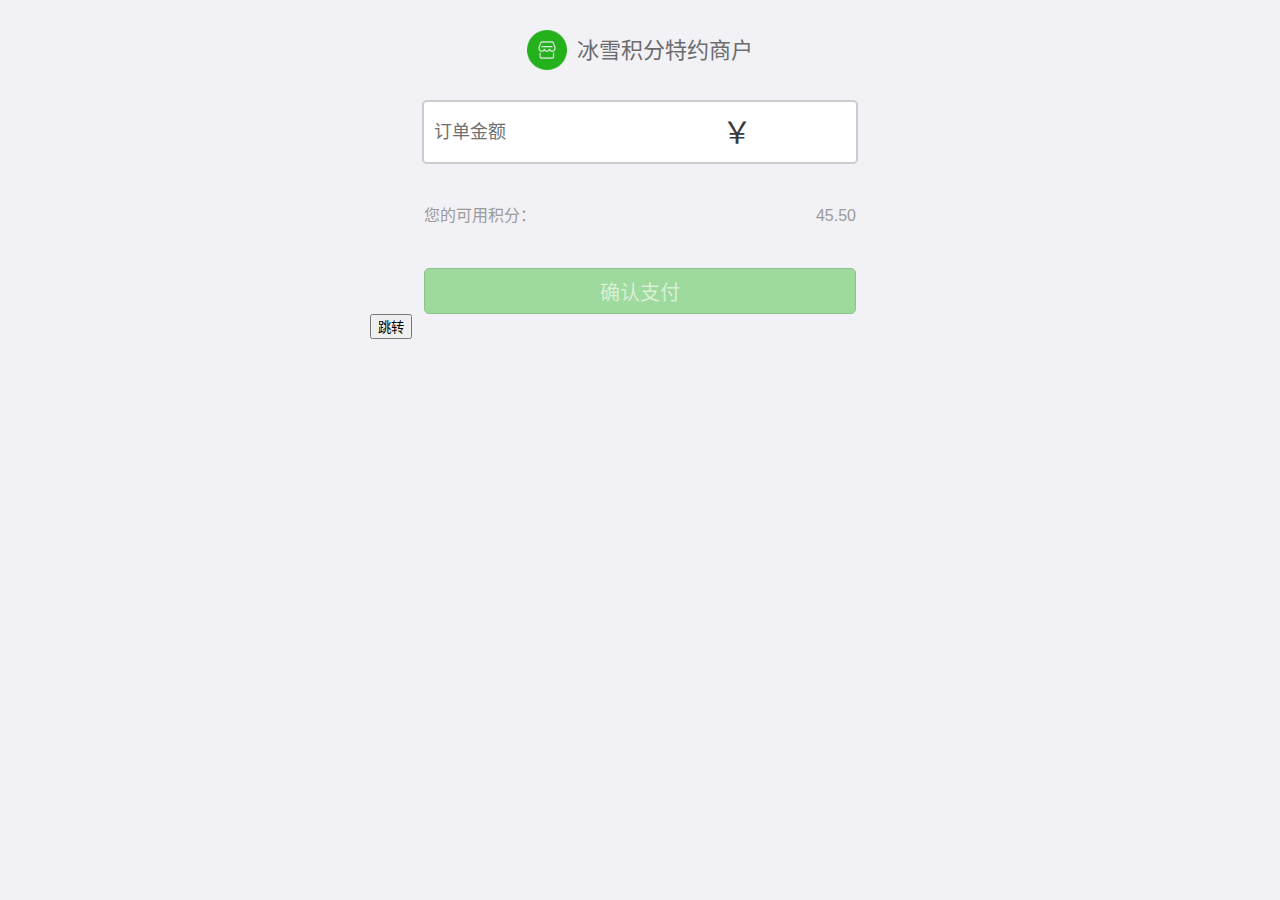
<file: index.html>
<!DOCTYPE html>
<html lang="zh-CN">
<head>
    <meta charset="UTF-8">
    <meta name="viewport" content="width=device-width, user-scalable=no, initial-scale=1.0, maximum-scale=1.0,shrink-to-fit=no,width=device-width, initial-scale=1.0, maximum-scale=1.0, user-scalable=0, shrink-to-fit=no, viewport-fit=cover">
    <meta name="format-detection" content="telephone=no, email=no">
    <meta http-equiv="X-UA-Compatible" content="ie=edge">
    <link rel="stylesheet" href="./css/common.css">
    <script src="./js/zepto.min.js"></script>
    <script src="./js/common.js"></script>
    <script src='https://res.wx.qq.com/open/js/jweixin-1.3.0.js'></script>
    <title>冰雪积分扫码支付</title>
</head>
<body>
    <!-- onresize="document.activeElement.scrollIntoView(true);" -->
    <div class="container">
        <div class="mask"></div>
        <div class="payment-title">
            <img src="./images/merchant.png" alt="">
            <span>冰雪积分特约商户</span>
        </div>
        <div class="payment-wrap">
            <div>
                <span class="order-text">订单金额</span>
                <span class="rmb-symbol">￥</span>
                <input class="point-focus" type="number" pattern="[0-9]*"  onkeyup="value=value.replace(/[^\d\.]/g,'')"/>
            </div>
        </div>
        <div class="points">  
            <span>您的可用积分：</span>
            <span>45.50</span>
        </div>
        <div class="payment-btn">
            <button disabled="disabled">确认支付</button>
        </div>
        <div class="popup">
            <div class="popup-title">
                <a href="#" class="close"></a>
                <span>确认付款</span>
            </div>
            <div class="popup-points">
                <ul>
                    <li>
                        <span>订单金额</span>
                        <span>￥80</span>
                    </li>
                    <li>
                        <span>积分抵扣</span>
                        <span>-￥80</span>
                    </li>
                    <li>
                        <span>权益抵扣</span>
                        <span>-￥0</span>
                    </li>
                </ul>
            </div>
            <div class="popup-btn">
                <div class="btn-wrap">
                    <p>￥75.00</p>
                    <div>微信付款</div>
                </div>
            </div>
        </div>
        <button id="btn" onclick="toapp">跳转</button>
    </div>
    <script>
        let btn = document.querySelector('#btn');
        btn.onclick = function () {
            alert(1)
            wx.miniProgram.reLaunch({url: '/pages/order/index?menubar=lottery'})
        }
        
    </script>
</body>
</html>
</file>
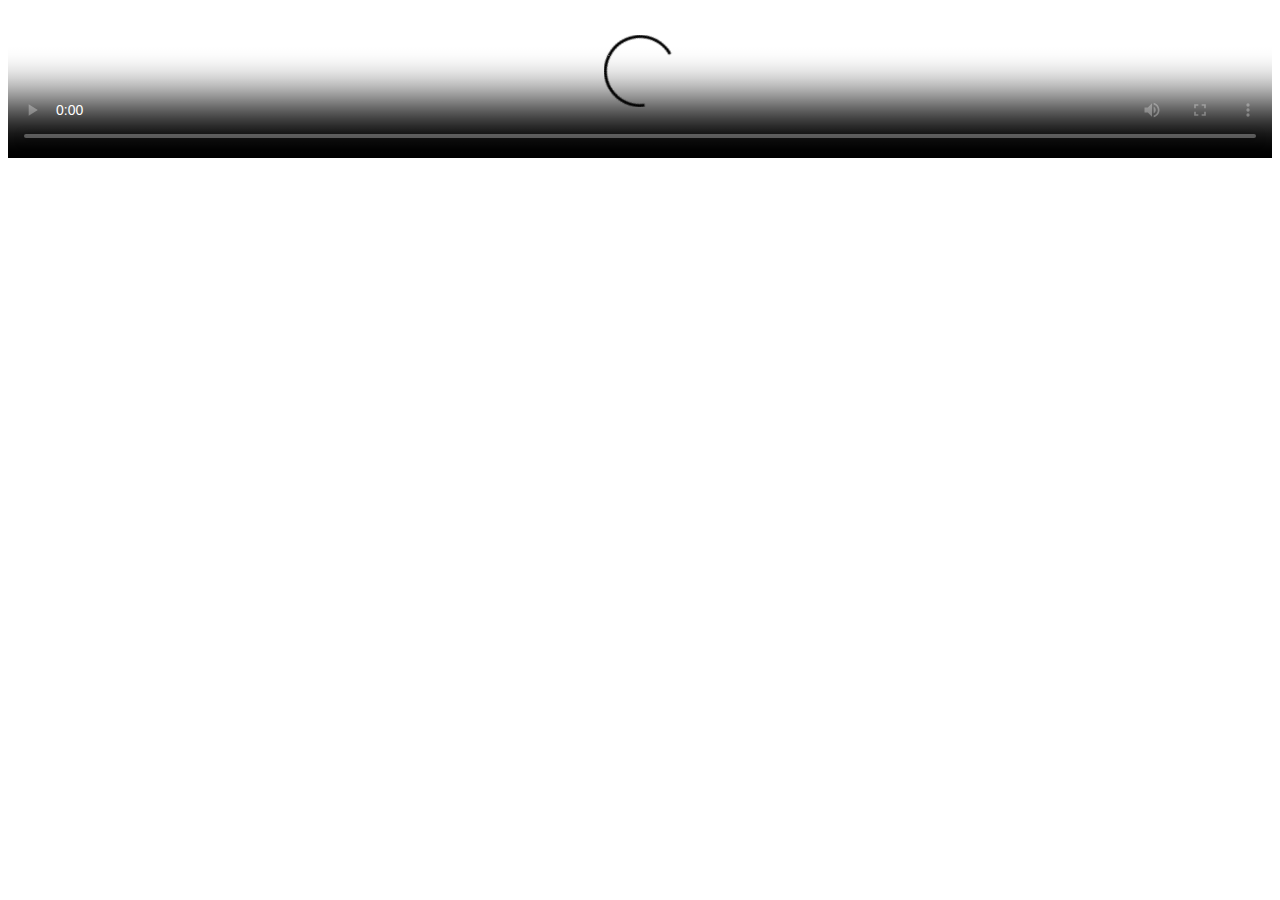
<file: v/index.html>
<!DOCTYPE html>
<html>

    <head>
        <meta charset="UTF-8">
        <meta name="viewport" content="width=device-width,initial-scale=1,minimum-scale=1,maximum-scale=1,user-scalable=no" />
        <title>视频播放</title>
    </head>

    <body>
        <div class="video">
            <video id="video" controls="controls" preload="auto" poster="http://download.dcloud.net.cn/FastAndroid-mini.jpg" width="100%" height="auto">
                <source src="http://download.dcloud.net.cn/FastAndroid-mini.m4v" type="video/mp4">
                <source src="http://download.dcloud.net.cn/FastAndroid-mini.webm" type="video/webm">
                <source src="http://download.dcloud.net.cn/FastAndroid-mini.ogv" type="video/ogg">
                <source src="http://download.dcloud.net.cn/FastAndroid-mini.mp4">
            </video>
        </div>
        <script type="text/javascript">
            /**
             * 视频全屏播放旋转目前的逻辑
             * 视频全屏，即锁定屏幕为横屏。
             * 视频恢复，则解除屏幕方向的锁定。
             * 具体的切换，根据自己的实际业务做相应的操作。
             */
            // Android平台的视频全屏旋转
            var fullScreenOfAndroid = function() {
                if(true) {
                    // 最新5+API的支持
                    var self = plus.webview.currentWebview();
                    self.setStyle({
                        videoFullscreen: 'landscape'
                    });
                } else {
                    // 如果暂未更新sdk，可以先使用差量升级等方式，做出兼容处理；
                    // 旧版本下的兼容处理
                    document.addEventListener('webkitfullscreenchange', function() {
                        var el = document.webkitFullscreenElement; //获取全屏元素
                        if(el) {
                            plus.screen.lockOrientation('landscape'); //锁死屏幕方向为横屏
                        } else {
                            plus.screen.unlockOrientation(); //解除屏幕方向的锁定
                        }
                    });

                }
            };
            // iOS平台的视频全屏旋转
            var fullScreenOfIos = function(videoElem) {
                // 监听的事件与Android平台有很大区别
                videoElem.addEventListener('webkitbeginfullscreen', function() {
                    plus.screen.lockOrientation('landscape'); //锁死屏幕方向为横屏
                });
                videoElem.addEventListener('webkitendfullscreen', function() {
                    plus.screen.unlockOrientation(); //解除屏幕方向的锁定
                });
            };
            // 涉及到5+API的内容，均在plusready事件后调用；
            document.addEventListener('plusready', function() {
                var osName = plus.os.name;
                if(osName === 'Android') {
                    fullScreenOfAndroid();
                } else if(osName === 'iOS') {
                    var videoElem = document.getElementById('video');
                    fullScreenOfIos(videoElem);
                }
            });
        </script>
    </body>

</html>
</file>
<file: css/common.css>
body {
  width: 100%;
  margin: 0;
  padding: 0;
  max-width: 540px;
  min-width: 320px;
  font-family: -apple-system, Helvetica, sans-serif;
  line-height: 1.5;
  font-size: 16px;
  margin: 0 auto;
  background: #f2f1f6;
  box-sizing: border-box;
}
body input::-webkit-outer-spin-button,
body input::-webkit-inner-spin-button {
  -webkit-appearance: none;
}
body input[type="number"] {
  -moz-appearance: textfield;
}
body input::-webkit-input-placeholder {
  font-size: 20px;
}
body ul {
  margin: 0;
  padding: 0;
  list-style: none;
}
body .container {
  position: relative;
  height: 100vh;
}
body .container .mask {
  width: 100%;
  height: 100%;
  position: fixed;
  background-color: rgba(0, 0, 0, 0.7);
  display: none;
}
body .container .payment-title {
  display: flex;
  justify-content: center;
  align-items: center;
  font-size: 22px;
  color: #6c6c6d;
  padding-top: 30px;
}
body .container .payment-title img {
  width: 40px;
  height: 40px;
}
body .container .payment-title span {
  padding-left: 10px;
}
body .container .payment-wrap {
  display: flex;
  justify-content: center;
  margin-top: 30px;
}
body .container .payment-wrap div {
  display: flex;
  align-items: center;
  width: 80%;
  height: 60px;
  border: 2px solid #cccccc;
  border-radius: 5px;
  background-color: #ffffff;
}
body .container .payment-wrap div .order-text {
  flex: 1;
  padding-left: 10px;
  font-size: 18px;
  color: #707070;
}
body .container .payment-wrap div .rmb-symbol {
  width: 30px;
  font-size: 30px;
  color: #393939;
}
body .container .payment-wrap div input {
  border: none;
  outline: none;
  font-size: 30px;
  width: 100px;
  color: #5c5c5c;
}
body .container .points {
  width: 80%;
  display: flex;
  justify-content: space-between;
  margin: 40px auto;
  color: #9b9b9b;
}
body .container .payment-btn {
  display: flex;
  justify-content: center;
}
body .container .payment-btn button {
  border: 1px solid #8ec38d;
  background-color: transparent;
  outline: none;
  width: 80%;
  height: 46px;
  background-color: #9ed99d;
  margin: 0 auto;
  border-radius: 5px;
  text-align: center;
  line-height: 46px;
  color: #d8f0d8;
  font-size: 20px;
}
body .container .popup {
  width: 100%;
  height: 280px;
  position: absolute;
  left: 50%;
  bottom: 0;
  transform: translateX(-50%);
  background-color: #fff;
  max-width: 540px;
  min-width: 320px;
  display: none;
}
body .container .popup .popup-title {
  width: 90%;
  margin: 0 auto;
  display: flex;
  align-items: center;
  border-bottom: 1px solid #e5e5e5;
  padding: 6px 0;
}
body .container .popup .popup-title a {
  width: 30px;
  height: 30px;
  background: url(../images/close.png) no-repeat;
  background-size: 30px auto;
}
body .container .popup .popup-title span {
  flex: 1;
  text-align: center;
  color: #333333;
}
body .container .popup .popup-points {
  margin: 0 auto;
  width: 90%;
}
body .container .popup .popup-points ul {
  margin-top: 10px;
}
body .container .popup .popup-points ul li {
  display: flex;
  justify-content: space-between;
  padding: 5px 0;
}
body .container .popup .popup-points ul li span {
  color: #616161;
  font-size: 14px;
}
body .container .popup .popup-btn {
  width: 100%;
  position: absolute;
  left: 0;
  bottom: 12px;
}
body .container .popup .popup-btn .btn-wrap {
  display: flex;
  justify-content: space-between;
  align-items: center;
  padding: 0 10px;
  border-bottom: 1px solid #999999;
}
body .container .popup .popup-btn .btn-wrap p {
  margin: 0;
  flex: 1;
  color: #636363;
  font-size: 22px;
}
body .container .popup .popup-btn .btn-wrap div {
  width: 100px;
  height: 40px;
  background-color: #1fad15;
  text-align: center;
  line-height: 40px;
  color: #ffffff;
}
</file>
